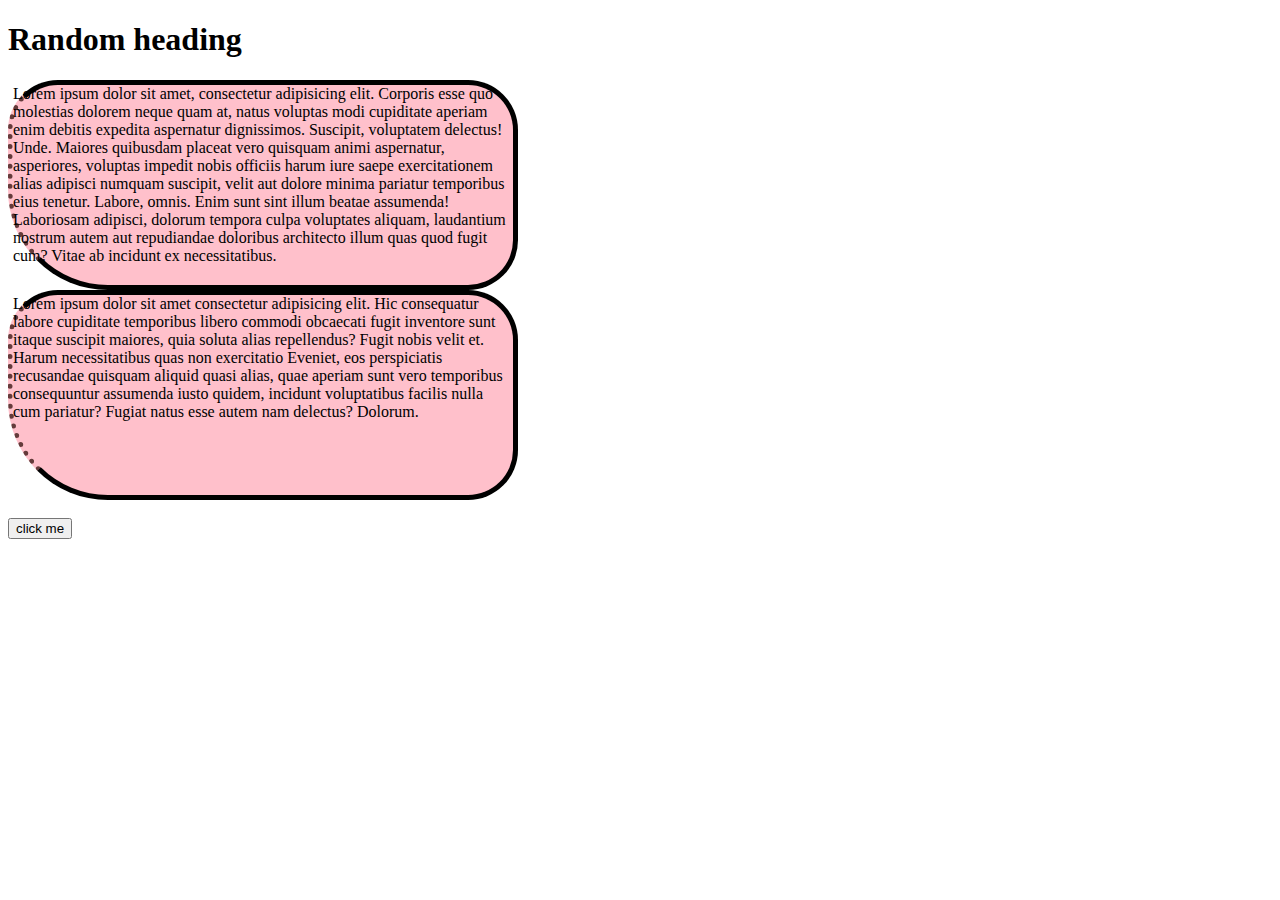
<file: index.html>
<!DOCTYPE html>
<html lang="en">
<head>
    <meta charset="UTF-8">
    <meta name="viewport" content="width=device-width, initial-scale=1.0">
    <title>Document</title>
    <link rel="stylesheet" href="style1.css">
</head>
<body>
    <h1>Random heading</h1>
    <div>
        Lorem ipsum dolor sit amet, consectetur adipisicing elit. Corporis esse quo molestias dolorem neque quam at, natus voluptas modi cupiditate aperiam enim debitis expedita aspernatur dignissimos. Suscipit, voluptatem delectus! Unde.
        Maiores quibusdam placeat vero quisquam animi aspernatur, asperiores, voluptas impedit nobis officiis harum iure saepe exercitationem alias adipisci numquam suscipit, velit aut dolore minima pariatur temporibus eius tenetur. Labore, omnis.
        Enim sunt sint illum beatae assumenda! Laboriosam adipisci, dolorum tempora culpa voluptates aliquam, laudantium nostrum autem aut repudiandae doloribus architecto illum quas quod fugit cum? Vitae ab incidunt ex necessitatibus.
    </div>
    <div>
        Lorem ipsum dolor sit amet consectetur adipisicing elit. Hic consequatur labore cupiditate temporibus libero commodi obcaecati fugit inventore sunt itaque suscipit maiores, quia soluta alias repellendus? Fugit nobis velit et.
        Harum necessitatibus quas non exercitatio  Eveniet, eos perspiciatis recusandae quisquam aliquid quasi alias, quae aperiam sunt vero temporibus consequuntur assumenda iusto quidem, incidunt voluptatibus facilis nulla cum pariatur? Fugiat natus esse autem nam delectus? Dolorum.
    </div>
    <br/>
    <button>click me</button>
</body>
</html>
</file>
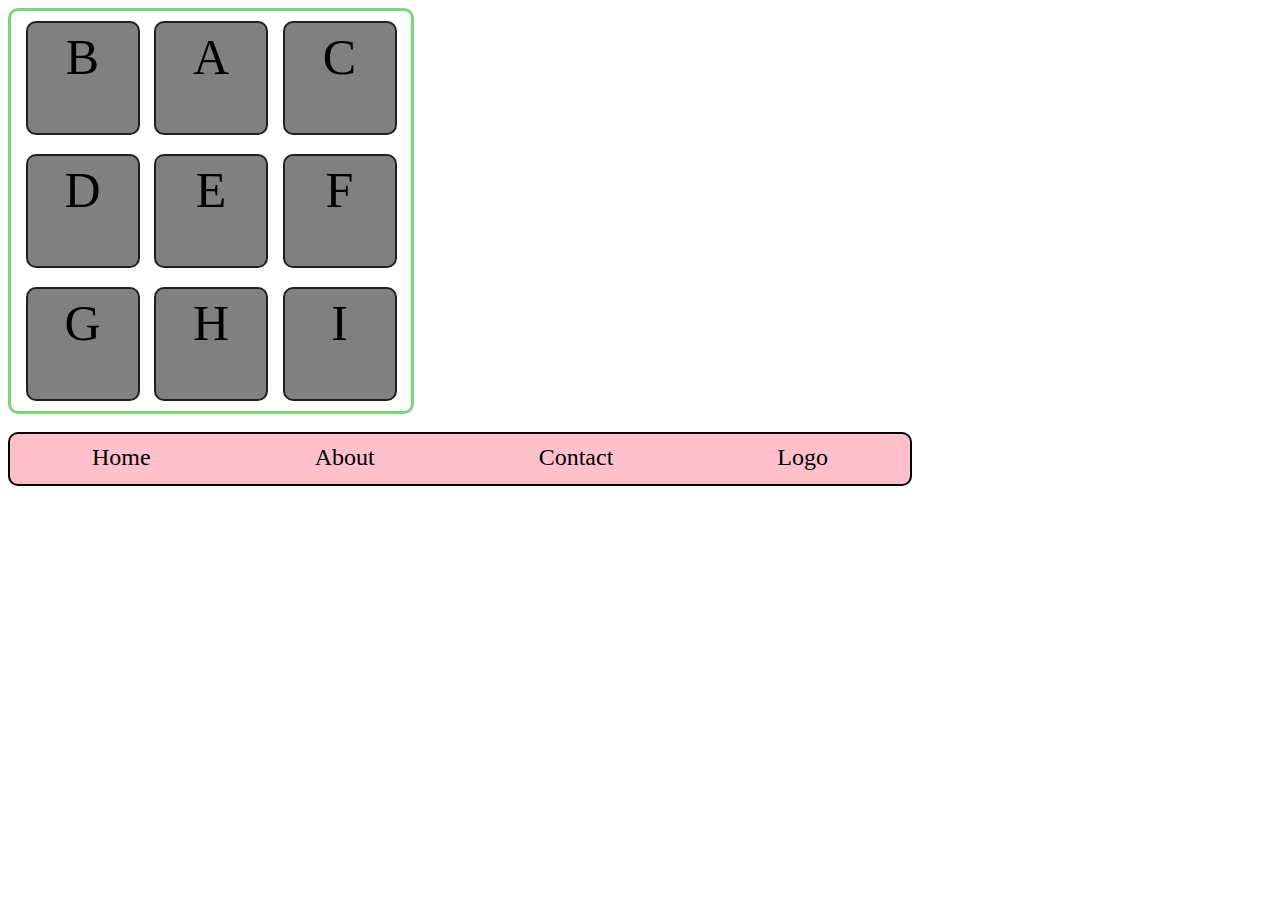
<file: blog/index.html>
<!DOCTYPE html>
<html lang="en">
<head>
    <meta charset="UTF-8">
    <meta name="viewport" content="width=device-width, initial-scale=1.0">
    <title>Document</title>
    <link rel="stylesheet" href="style.css">
</head>
<body>
    <div id="container">
        <div class="child">B</div>
        <div class="child">A</div>
        <div class="child">C</div>
        <div class="child">D</div>
        <div class="child">E</div>
        <div class="child">F</div>
        <div class="child">G</div>
        <div class="child">H</div>
        <div class="child">I</div>
    </div>
    <br>
    <nav id="navbar">
        <div class="option">Home</div>
        <div class="option">About</div>
        <div class="option">Contact</div>
        <div class="option">Logo</div>
    </nav>
</body>
</html>
</file>
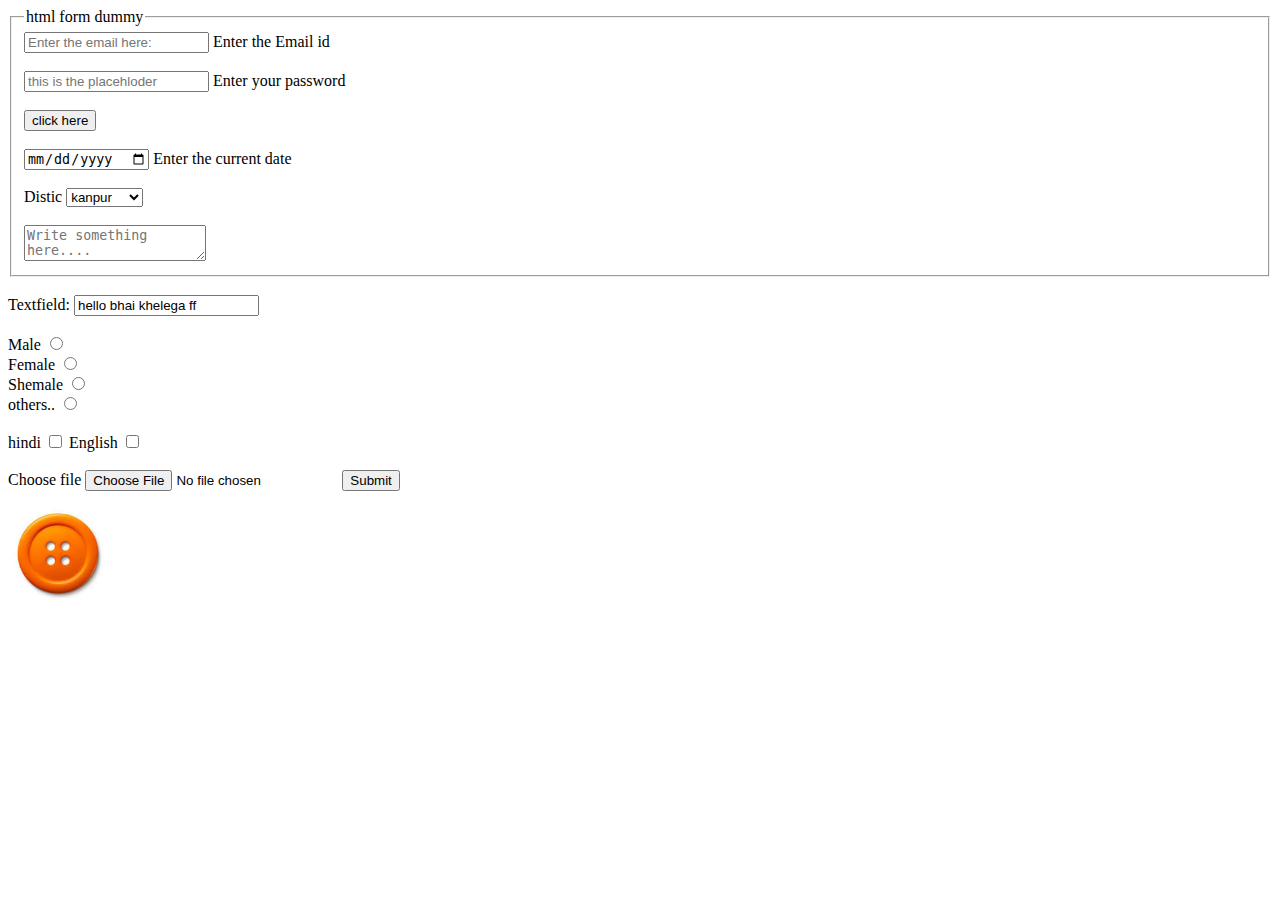
<file: form_tag/index.html>
<!DOCTYPE html>
<html lang="en">

<head>
    <meta charset="UTF-8">
    <meta name="viewport" content="width=device-width, initial-scale=1.0">
    <title>Document</title>
</head>

<body>
    <form>
        <fieldset>
            <legend>html form dummy </legend>
            <input type="text" id="email" placeholder="Enter the email here:">
            <label for="email"> Enter the Email id</label></br></br>
            <input type="password" id="password" placeholder="this is the placehloder">
            <label for="password"> Enter your password</label>
            <br>
            <br>
            <input type="submit" value="click here">
            <br>
            <br>
            <input type="date" id="datepicker">
            <label for="datepicker">Enter the current date</label>
            <br>
            <br>
            <form>
                <label for="selector">Distic</label>

                <select name="Distic" id="selector">
                    <option value="kanpur">kanpur</option>
                    <option vlaue="lucknow">lucknow</option>
                    <option value="amethi">amethi</option>
                    <option value="sultanpur">sultanpur</option>
                </select>
            </form>
            <br>
            <br>
            <textarea name="text" id="text" placeholder="Write something here...."></textarea>

            <!-- <button>click here</button> -->



        </fieldset>
    </form>
    <form>
        <br>
        <label for="text1">Textfield:</label>
        <input type="text" name="textarea" id="text1" value="hello bhai khelega ff">
        <br>
        <br>
        <label for="ra1">Male </label>
        <input type="radio" name=" radio1" id="ra1">
        <br>
        <label for="ra1">Female  </label>
        <input type="radio" name=" radio1" id="ra1">
        <br>
        <label for="ra1">Shemale</label>
        <input type="radio" name=" radio1" id="ra1">
        <br>
        <label for="ra1">others..</label>
        <input type="radio" name=" radio1" id="ra1">
        <br><br>
        <label for="1">hindi</label>
        <input type="checkbox" name="box" id="1">
        <label for="2">English</label>
        <input type="checkbox" name="box" id="2">
        <br>
        <br>
        <label for="5">Choose file</label>
        <input type="file" name="file" id="5">
        <input type="submit" name="submit" id="5">
        <br>
        <br>
        <input type="image" width="100px" height="auto" alt="click here" src="download.jpeg">
    </form>
</body>

</html>
</file>
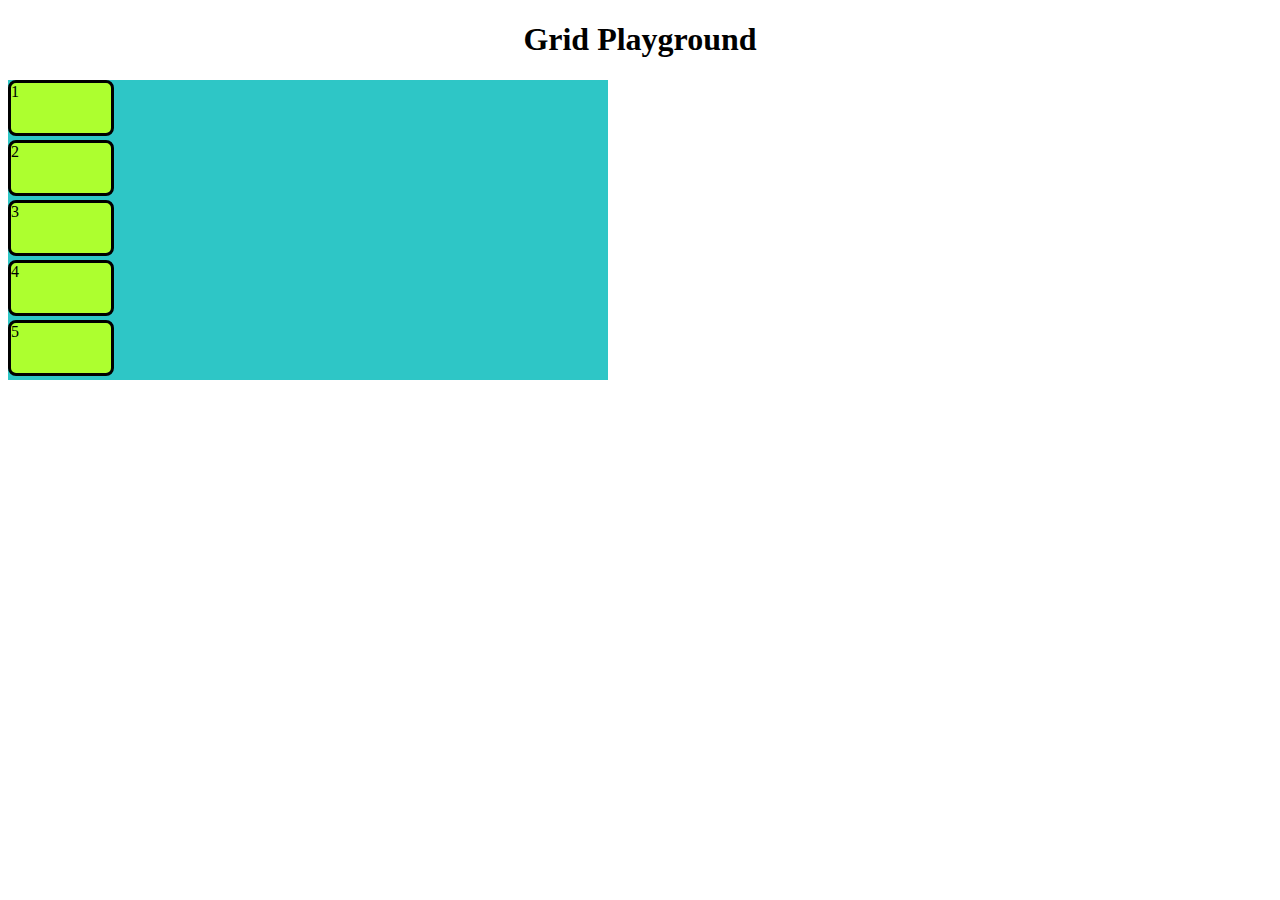
<file: gridProperty/index.html>
<!DOCTYPE html>
<html lang="en">
<head>
    <meta charset="UTF-8">
    <meta name="viewport" content="width=device-width, initial-scale=1.0">
    <title>Document</title>
    <style>
        h1{
            text-align: center;
        }
        .container{
            width: 600px;
            height: 300px;
            background-color: rgb(46, 198, 198);
            display: grid;

        }
        .item{
            height: 50px;
            width: 100px;
            background-color: greenyellow;
            border: 3px solid black;
            border-radius: 8px;


        }
    </style>
</head>
<body>
    <h1>Grid Playground</h1>
    <div class="container">
        <div class="item">1</div>
        <div class="item">2</div>
        <div class="item">3</div>
        <div class="item">4</div>
        <div class="item">5</div>
    </div>
</body>
</html>
</file>
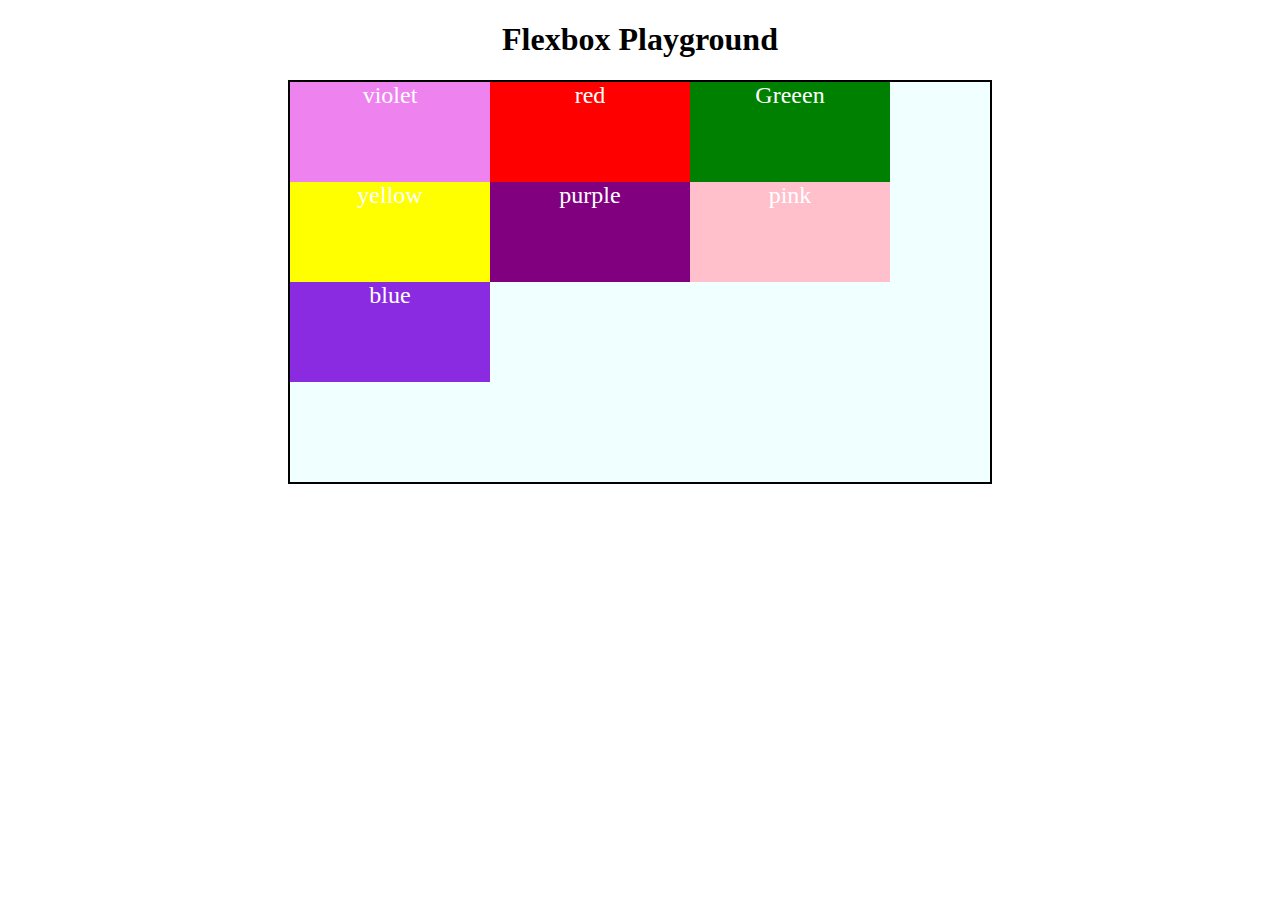
<file: card.html>
<!DOCTYPE html>
<html lang="en">
<head>
    <meta charset="UTF-8">
    <meta name="viewport" content="width=device-width, initial-scale=1.0">
    <title>Document</title>
    <link rel="stylesheet" href="flex.css">
</head>
<body>
    <h1>Flexbox Playground</h1>
    <div class="container">
        <div style="background-color: violet;">violet</div>
        <div style="background-color: red;">red</div>
        <div style=" background-color: green">Greeen</div>
        <div style="background-color: yellow">yellow</div>
        <div style="background-color: purple">purple</div>
        <div style="background-color: pink">pink</div>
        <div style="background-color: blueviolet">blue</div>
    </div>
</body>
</html>
</file>
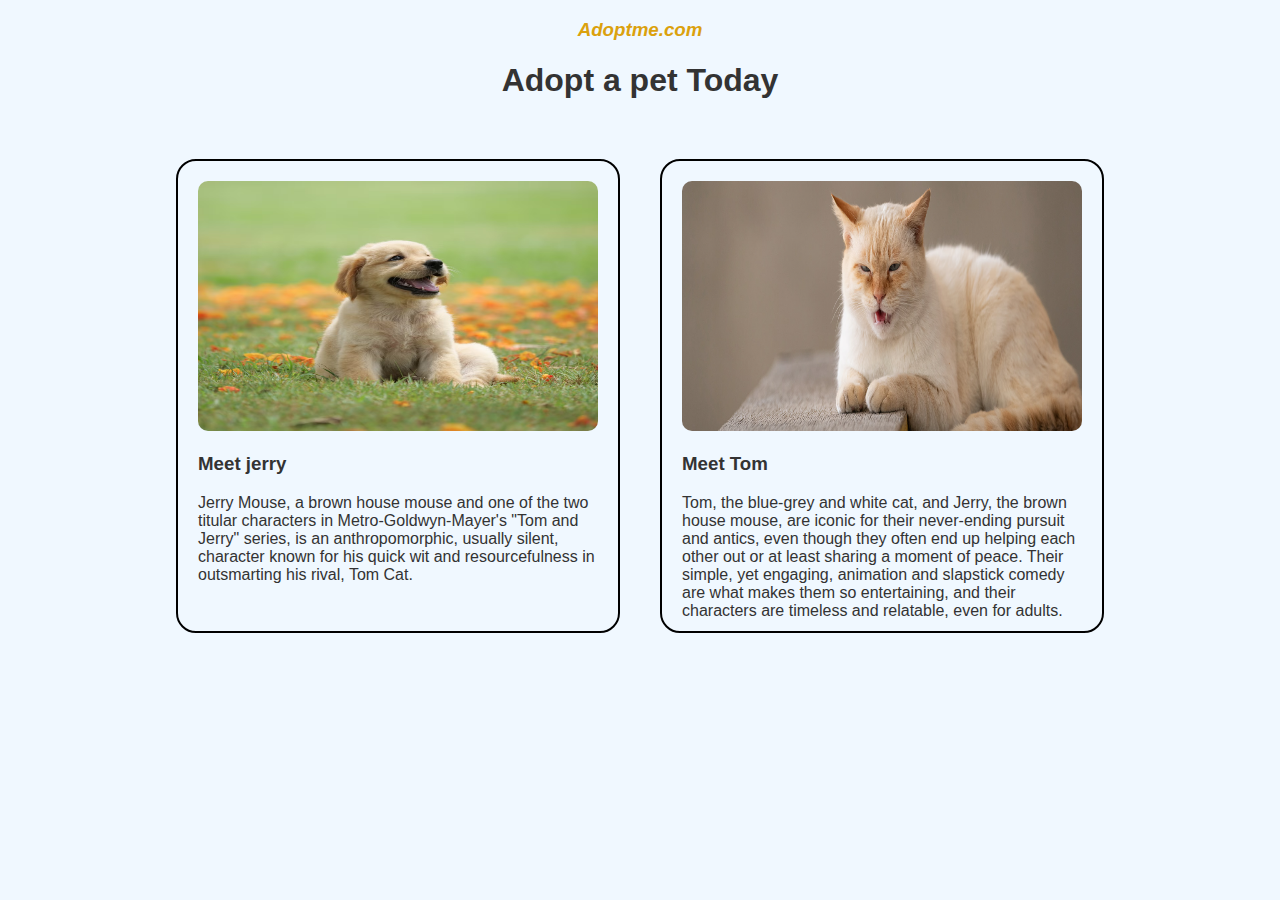
<file: petAdoption.html>
<!DOCTYPE html>
<html lang="en">

<head>
    <meta charset="UTF-8">
    <meta name="viewport" content="width=device-width, initial-scale=1.0">
    <title>Document</title>
    <style>
         body {
            font-family: Arial, sans-serif;
            background-color: #f0f8ff;
            color: #333;
            text-align: center;
            margin: 0;
            padding: 0;
        }
        i {
            color: rgb(219, 161, 13);
        }
        
        .card {
            width: 400px;
            border: 2px solid black;
            height:430px;
            border-radius: 20px;
            padding: 20px;
            margin: 20px;
            align-items: center;
            text-align: left;

            
        }
        img{
            width: 400px;
            height: 250px;
            border-radius: 10px;
           
        }
        #pet{
             display: flex;
             justify-content: center;
             flex-wrap: wrap;
             
        }
        @media (max-width:375px){
            #pet{
                flex-wrap: wrap;
            }
        }
    </style>
</head>

<body>
    <h3><i>Adoptme.com</i></h3>
    <h1>Adopt a pet Today</h1>
    <br />
    <div id="pet">
        <div class="card">
            <img src="dog-puppy-on-garden-royalty-free-image-1586966191.avif" alt="jerry">
            <h3>Meet jerry</h3>
            <p>
                Jerry Mouse, a brown house mouse and one of the two titular characters in Metro-Goldwyn-Mayer's "Tom and
                Jerry" series, is an anthropomorphic, usually silent, character known for his quick wit and
                resourcefulness in outsmarting his rival, Tom Cat.
            </p>
        </div>
        <div class="card">
            <img src="cats.avif" alt="tom">
            <h3>Meet Tom</h3>
            <p>
                Tom, the blue-grey and white cat, and Jerry, the brown house mouse, are iconic for their never-ending
                pursuit and antics, even though they often end up helping each other out or at least sharing a moment of
                peace. Their simple, yet engaging, animation and slapstick comedy are what makes them so entertaining,
                and their characters are timeless and relatable, even for adults.
            </p>

        </div>
    </div>
</body>

</html>
</file>
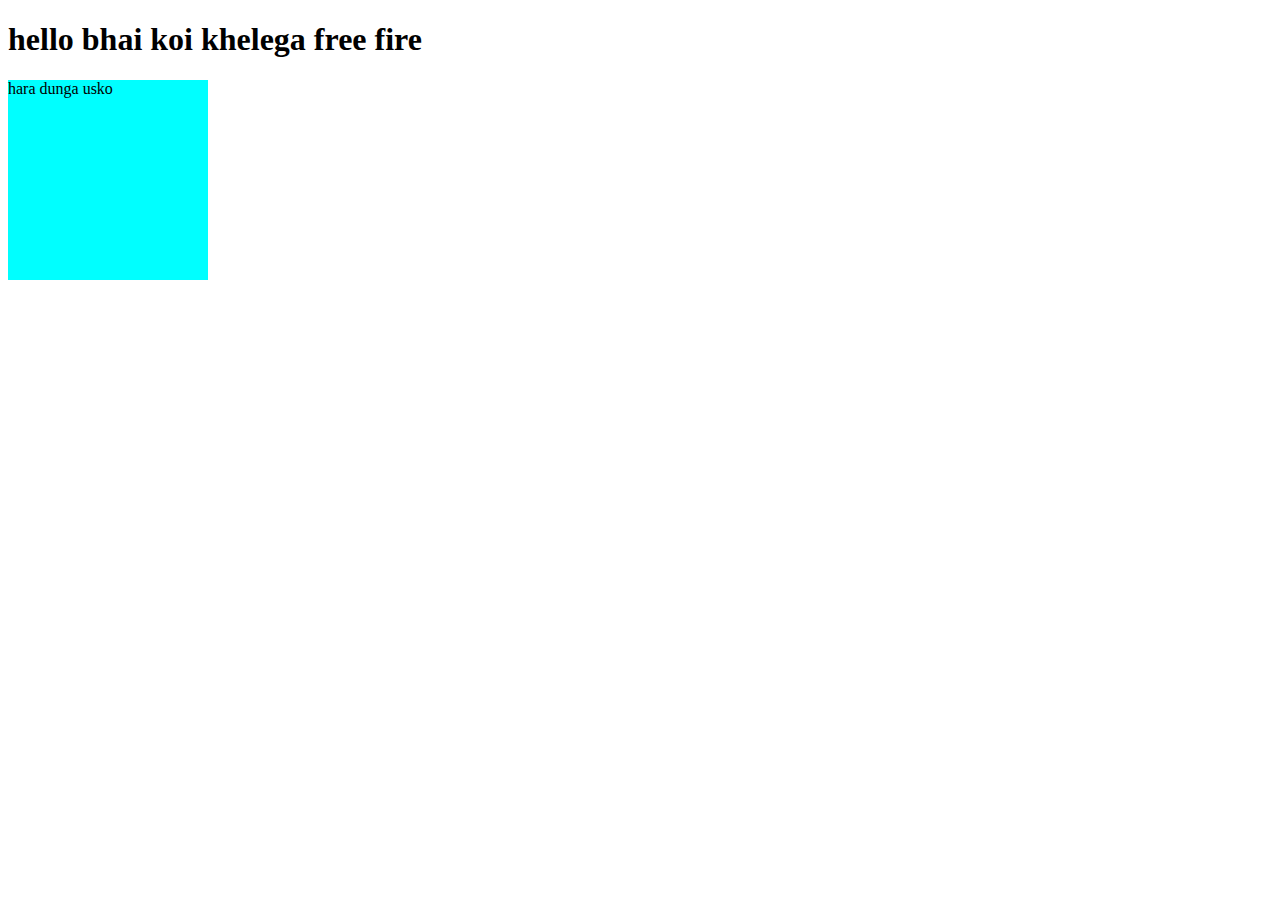
<file: animation/keyfram.html>
<!DOCTYPE html>
<html lang="en">
<head>
    <meta charset="UTF-8">
    <meta name="viewport" content="width=device-width, initial-scale=1.0">
    <title>Document</title>
    <style>
        #anime{
            height: 200px;
            width: 200px;
            background-color: aqua;
            animation: animation;
            animation-duration: 2s;
            animation-timing-function: ease-in;
            animation-delay: 2s;
            animation-iteration-count: infinite;
            animation-direction: alternate;
        }
        @keyframes animation {
            from {
                font-size: 20px;    
            }
            to{
                font-size: 50px;
            }
        }
        @keyframes animation {
            0%{
                background-color: green;
            }
            50%{
                background-color: blue;
            }
            90%{
                background-color: brown;
            }
            
        }
    </style>
</head>
<body>
    <h1>hello bhai koi khelega free fire</h1>
    <div id="anime">
        hara dunga usko

    </div>
</body>
</html>
</file>
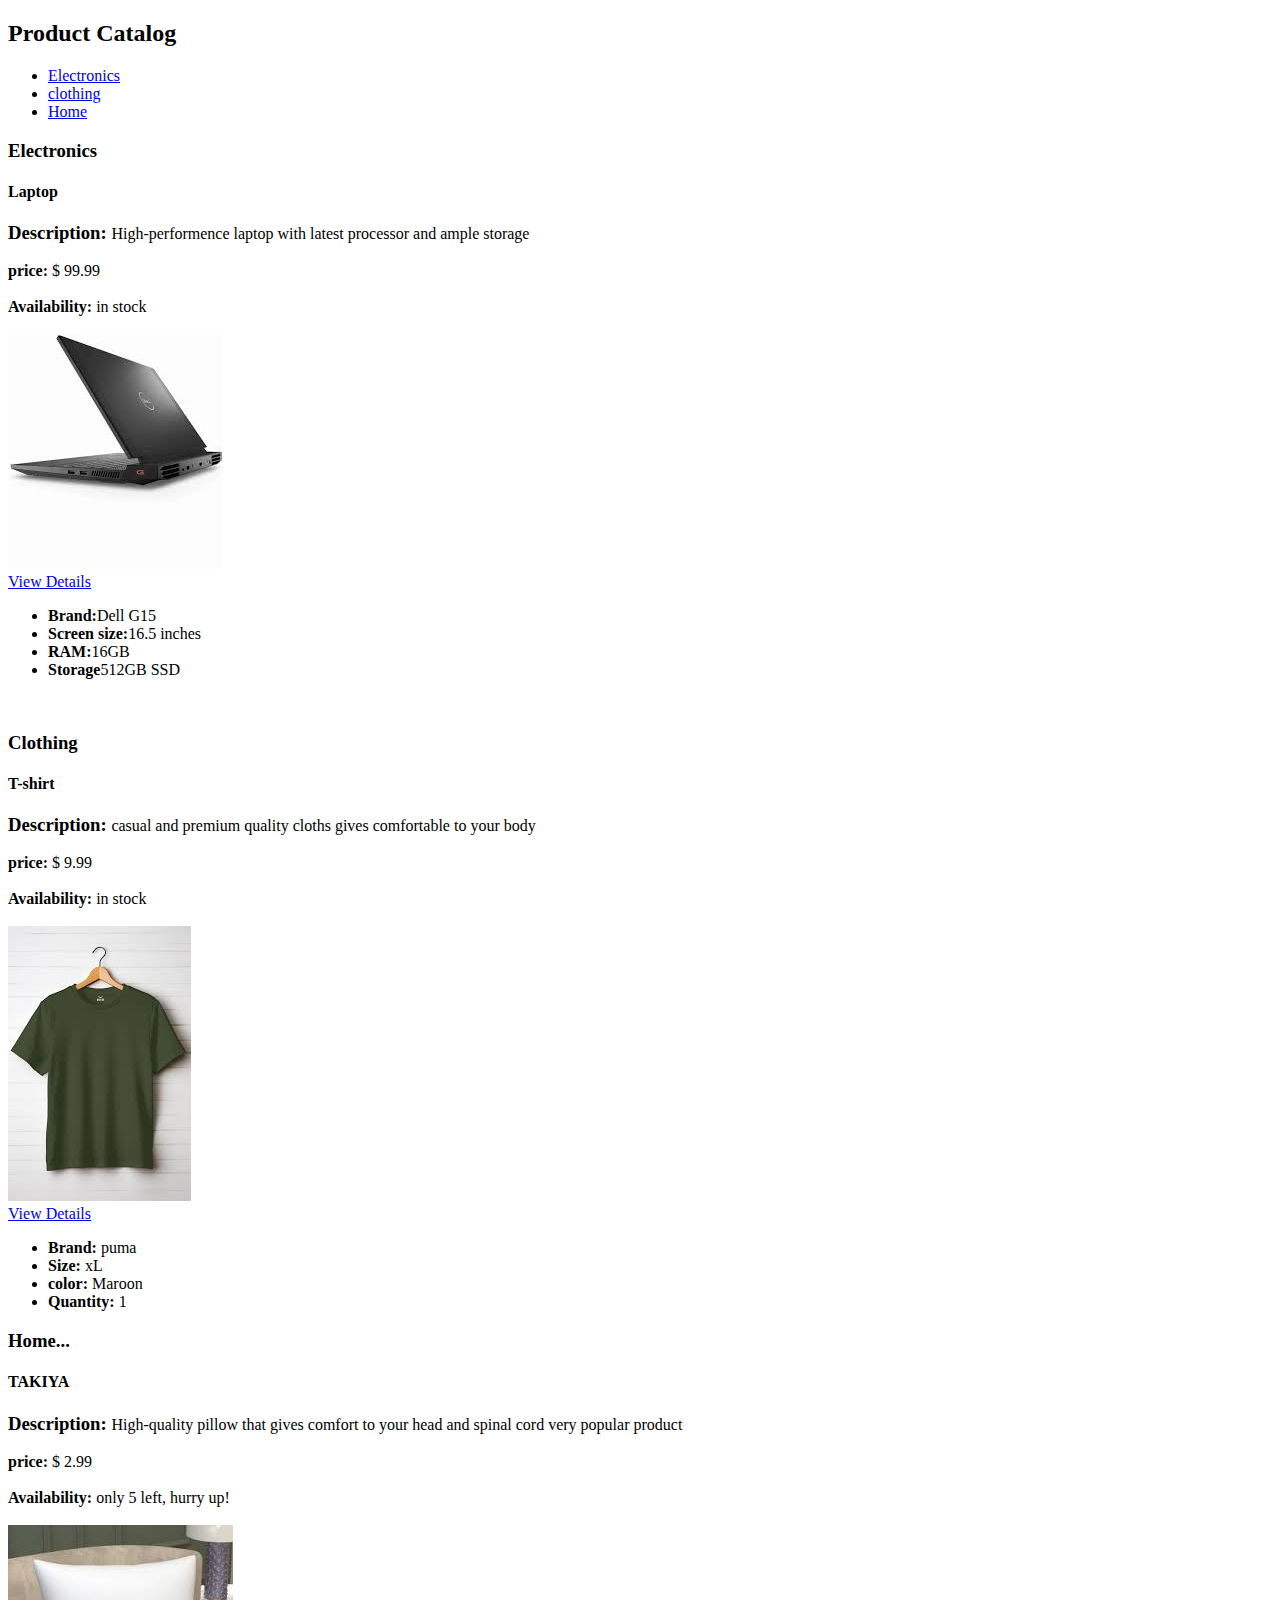
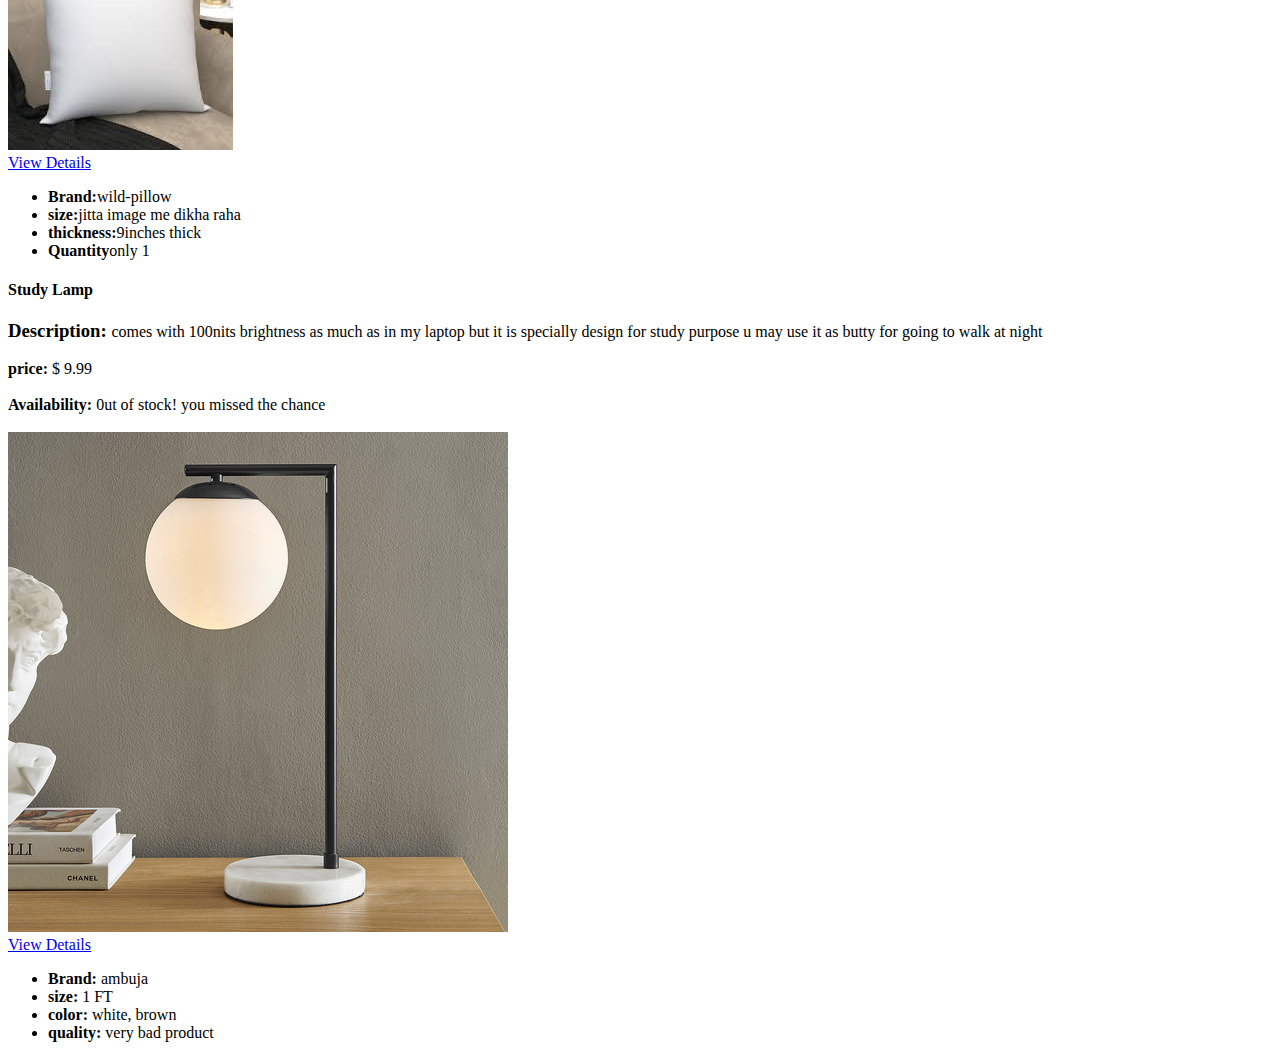
<file: project2/main.html>
<!DOCTYPE html>
<html lang="en">

<head>
    <meta charset="UTF-8">
    <meta name="viewport" content="width=device-width, initial-scale=1.0">
    <title>Document</title>
</head>

<body>
    <section>
        <h2>Product Catalog</h2>
        <ul>
            <li><a href="#electronics">Electronics</a></li>
            <li><a href="#cloths">clothing</a></li>
            <li><a href="#home">Home</a></li>
        </ul>
    </section>
    <section id="electronics">
        <h3>Electronics</h3>
        <h4>Laptop</h4>
        <h3 style="display: inline;">Description: </h3><span>High-performence laptop with latest processor and ample
            storage</span><br />
        <br>
        <h4 style="display: inline;">price: </h4><span>&#36; 99.99</span><br />
        <br>
        <h4 style="display: inline;">Availability: </h4><span>in stock</span> <br />
        <br />
        <img src="download (1).jpeg" alt="laptop">
        <br>
        <a href="view">View Details</a>
        <ul>
            <li><b>Brand:</b>Dell G15</li>
            <li><b>Screen size:</b>16.5 inches</li>
            <li><b>RAM:</b>16GB</li>
            <li><b>Storage</b>512GB SSD</li>
        </ul>
    </section>
    <br>
    <section id="cloths">
        <h3>Clothing</h3>
        <h4>T-shirt</h4>
        <h3 style="display: inline;">Description: </h3><span>casual and premium quality cloths gives comfortable to your
            body </span><br />
        <br>
        <h4 style="display: inline;">price: </h4><span>&#36; 9.99</span><br />
        <br>
        <h4 style="display: inline;">Availability: </h4><span>in stock</span> <br />
        <br />
        <img src="images.jpeg" alt="T-shirt">
        <br>
        <a href="view">View Details</a>
        <ul>
            <li><b>Brand: </b>puma</li>
            <li><b>Size: </b>xL</li>
            <li><b>color: </b>Maroon</li>
            <li><b>Quantity: </b>1</li>
        </ul>
    </section>
    <section id="home">
        <div>
            <h3>Home...</h3>
            <h4>TAKIYA</h4>
            <h3 style="display: inline;">Description: </h3><span>High-quality pillow that gives comfort to your head and
                spinal cord very popular product</span><br />
            <br>
            <h4 style="display: inline;">price: </h4><span>&#36; 2.99</span><br />
            <br>
            <h4 style="display: inline;">Availability: </h4><span>only 5 left, hurry up!</span> <br />
            <br />
            <img src="download.jpeg" alt="takiya">
            <br>
            <a href="view">View Details</a>
            <ul>
                <li><b>Brand:</b>wild-pillow</li>
                <li><b>size:</b>jitta image me dikha raha</li>
                <li><b>thickness:</b>9inches thick</li>
                <li><b>Quantity</b>only 1</li>
            </ul>
        </div>

        <h4>Study Lamp</h4>
        <h3 style="display: inline;">Description: </h3><span>comes with 100nits brightness as much as in my laptop but
            it is specially design for study purpose u may use it as butty for going to walk at night</span><br />
        <br>
        <h4 style="display: inline;">price: </h4><span>&#36; 9.99</span><br />
        <br>
        <h4 style="display: inline;">Availability: </h4><span>0ut of stock! you missed the chance</span> <br />
        <br />
        <img src="jpg.jpeg" alt="laptop">
        <br>
        <a href="view">View Details</a>
        <ul>
            <li><b>Brand: </b>ambuja</li>
            <li><b>size: </b>1 FT</li>
            <li><b>color: </b>white, brown</li>
            <li><b>quality: </b>very bad product</li>
        </ul>
    </section>
</body>

</html>
</file>
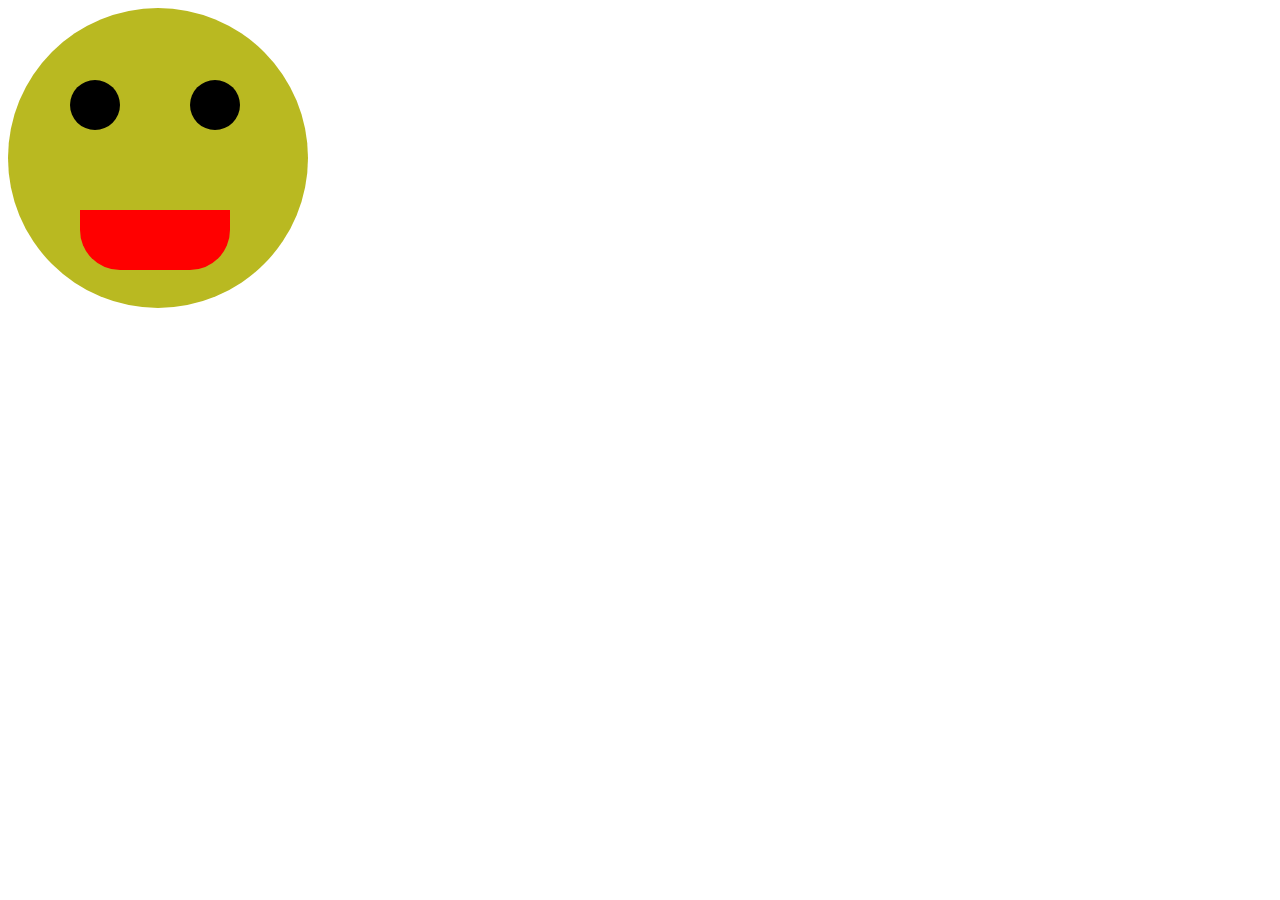
<file: SmileyEmoji/simley.html>
<!DOCTYPE html>
<html lang="en">
<head>
    <meta charset="UTF-8">
    <meta name="viewport" content="width=device-width, initial-scale=1.0">
    <title>Document</title>
    <link rel="stylesheet" href="style2.css">
</head>
<body>
    <div id="outer">
        <div id="eye_left"></div>
        <div id="eye_right"></div>
        <div id="tongue"></div>
    </div>
</body>
</html>
</file>
<file: style1.css>
div{
    height: 200px;
    width: 500px;
    background-color: pink;
    border: 5px solid black;
    border-left-style: dotted;
    border-left-color: rgb(101, 59, 59);
    border-radius: 50px;
    border-bottom-left-radius: 100px;
}
</file>
<file: blog/style.css>
#container{
    height: 400px;
    width: 400px;
    border: 3px solid rgb(124, 215, 124);
    border-radius: 10px;
    display: flex;
    flex-wrap: wrap;
    justify-content: space-evenly;
    align-items: center;
   

}
.child{
    height: 100px;
    width: 100px;
    background-color: gray;
    border-radius: 10px;
    font-size: 50px;
    padding: 5px;
    text-align: center;
    border: 2px solid rgb(36, 31, 31);
}
#navbar{
    height: 50px;
    width: 900px;
    border: 2px;
    border-radius: 10px;
    border: 2px solid black;
    display: flex;
    background-color: pink;
    justify-content: space-around;
    
}
.option{
    font-size: 24px;
    font-weight: 700px;
    height: 50px;
    margin-top: 10px;

}
</file>
<file: flex.css>
.container{
    height: 400px;
    width: 700px;
    background-color: azure;
    border: 2px solid black;
    margin: 10px auto;
    display: flex;
    flex-direction: row;
    justify-content: flex-start;
    align-content: baseline;
    flex-wrap: wrap;

}
h1{
    text-align: center;
}
.container div{
    color: white;
    height: 100px;
    width: 200px;
    text-align: center;
    font-size: 1.5em;
    
}
</file>
<file: SmileyEmoji/style2.css>
#outer{
    height: 300px;
    width: 300px;
    border-radius: 50%;
    background-color: rgb(185, 185, 33);
}
#eye_left{
    height: 50px;
    width: 50px;
    background-color: black;
    border-radius: 50%;
    display: inline-block;
    position: absolute;
    top: 80px;
    left: 70px;

}
#eye_right{
    height: 50px;
    width: 50px;
    background-color: black;
    border-radius: 50%;
    display: inline-block;
    position: absolute;
    top: 80px;
    left: 190px;
}
#tongue{
    height: 60px;
    width: 150px;
    background-color: red;
    border-radius: 0 0 40px 40px;
    position: absolute;
    top: 210px;
    left: 80px;

}
</file>
